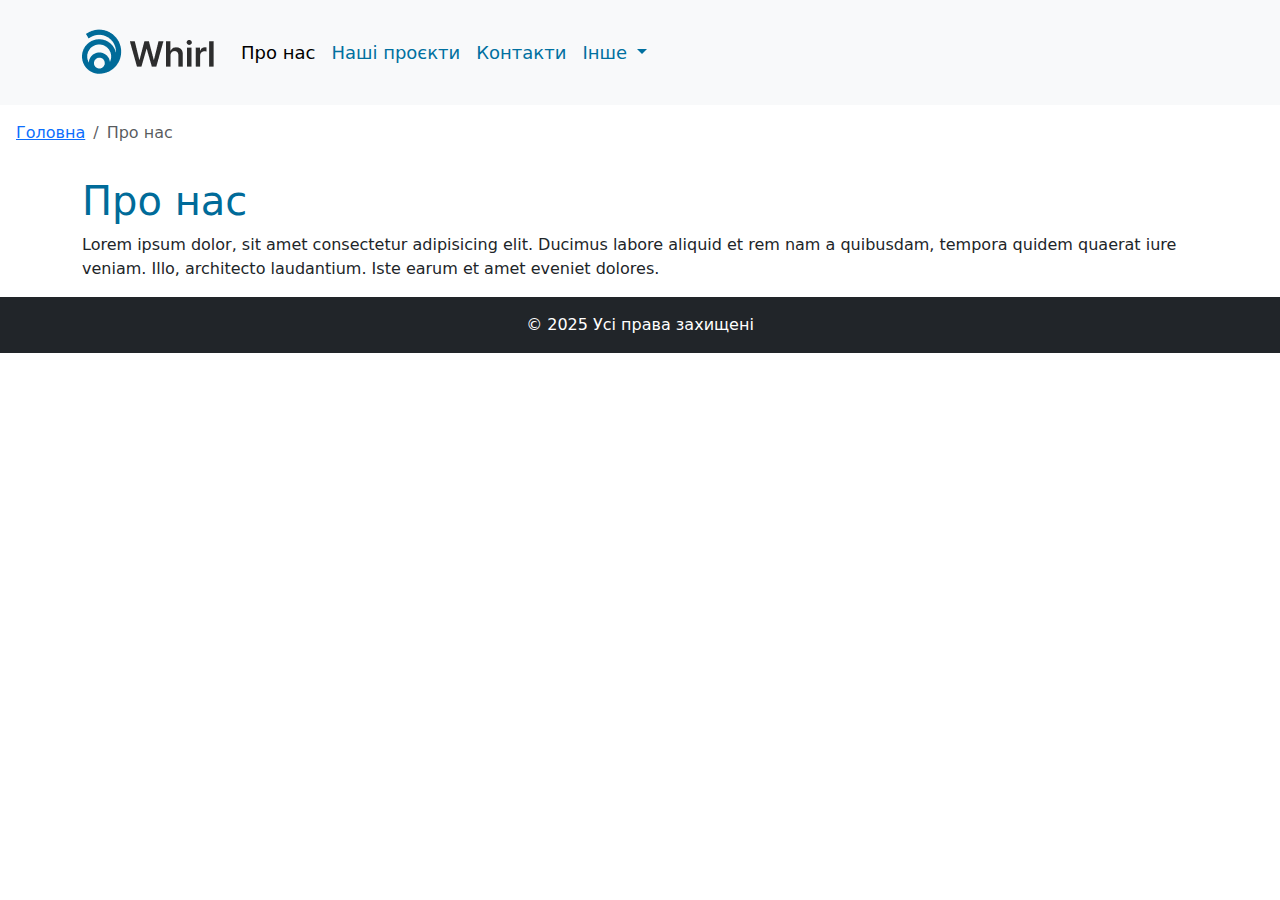
<file: pages/about.html>
<!DOCTYPE html>
<html lang="uk">

<head>
    <meta charset="UTF-8">
    <meta name="viewport" content="width=device-width, initial-scale=1">
    <title>Про нас</title>
    <link rel="stylesheet" href="https://cdn.jsdelivr.net/npm/bootstrap@5.3.0/dist/css/bootstrap.min.css">
    <link rel="stylesheet" href="../css/index.css">
</head>

<body>

    <header class="bg-light p-3">
        <nav class="navbar navbar-expand-lg navbar-light bg-light">
            <div class="container">
                <a class="navbar-brand" href="../index.html"><img src="../images/logo.png" alt="logo"></a>
                <button class="navbar-toggler" type="button" data-bs-toggle="collapse" data-bs-target="#navbarNav">
                    <span class="navbar-toggler-icon"></span>
                </button>
                <div class="collapse navbar-collapse" id="navbarNav">
                    <ul class="navbar-nav me-auto">
                        <li class="nav-item"><a class="nav-link active" href="./about.html">Про нас</a></li>
                        <li class="nav-item"><a class="nav-link" href="./projects.html">Наші проєкти</a></li>
                        <li class="nav-item"><a class="nav-link" href="./contacts.html">Контакти</a></li>
                        <li class="nav-item dropdown">
                            <a class="nav-link dropdown-toggle" href="#" role="button" data-bs-toggle="dropdown"
                                aria-expanded="false">
                                Інше
                            </a>
                            <ul class="dropdown-menu">
                                <li><a class="dropdown-item" href="../index.html#form1">Зворотній зв'язок</a></li>
                                <li><a class="dropdown-item" href="../index.html">Головна</a></li>
                                <li>
                                    <hr class="dropdown-divider">
                                </li>
                                <li><a class="dropdown-item" href="#">Something else here</a></li>
                            </ul>
                        </li>
                    </ul>
                </div>
            </div>
        </nav>
    </header>

    <nav aria-label="breadcrumb">
        <ol class="breadcrumb p-3">
            <li class="breadcrumb-item"><a href="../index.html">Головна</a></li>
            <li class="breadcrumb-item active" aria-current="page">Про нас</li>
        </ol>
    </nav>

    <div class="container mt-3">
        <h1>Про нас</h1>
        <p>Lorem ipsum dolor, sit amet consectetur adipisicing elit. Ducimus labore aliquid et rem nam a quibusdam,
            tempora quidem quaerat iure veniam. Illo, architecto laudantium. Iste earum et amet eveniet dolores.</p>
    </div>

    <footer class="bg-dark text-white text-center p-3 mt-3">
        © 2025 Усі права захищені
    </footer>
    <script src="https://cdn.jsdelivr.net/npm/bootstrap@5.3.0/dist/js/bootstrap.bundle.min.js" defer></script>
</body>

</html>
</file>
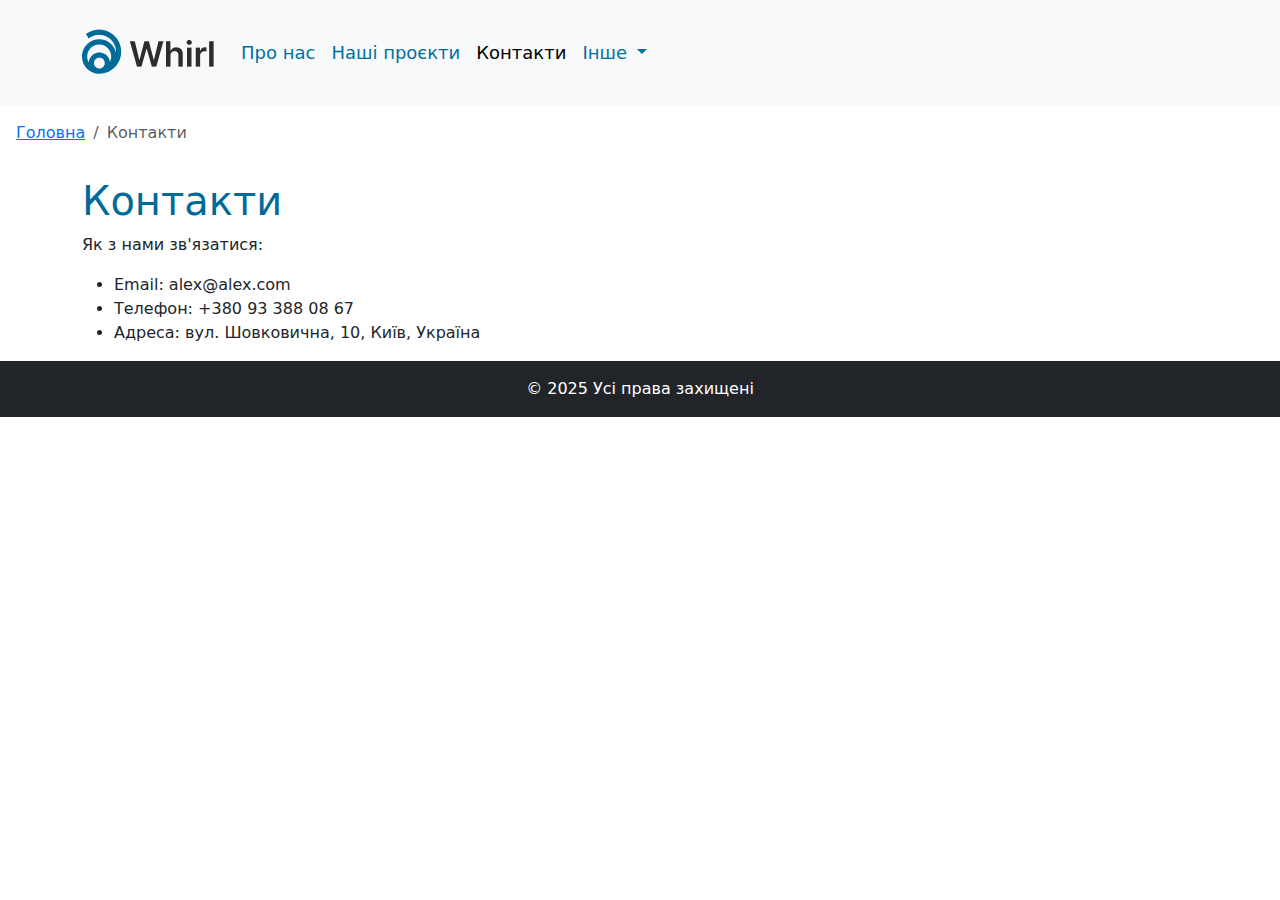
<file: pages/contacts.html>
<!DOCTYPE html>
<html lang="uk">

<head>
    <meta charset="UTF-8">
    <meta name="viewport" content="width=device-width, initial-scale=1">
    <title>Контакти</title>
    <link rel="stylesheet" href="https://cdn.jsdelivr.net/npm/bootstrap@5.3.0/dist/css/bootstrap.min.css">
    <link rel="stylesheet" href="../css/index.css">
</head>

<body>

    <header class="bg-light p-3">
        <nav class="navbar navbar-expand-lg navbar-light bg-light">
            <div class="container">
                <a class="navbar-brand" href="../index.html"><img src="../images/logo.png" alt="logo"></a>
                <button class="navbar-toggler" type="button" data-bs-toggle="collapse" data-bs-target="#navbarNav">
                    <span class="navbar-toggler-icon"></span>
                </button>
                <div class="collapse navbar-collapse" id="navbarNav">
                    <ul class="navbar-nav me-auto">
                        <li class="nav-item"><a class="nav-link" href="../pages/about.html">Про нас</a></li>
                        <li class="nav-item"><a class="nav-link" href="../pages/projects.html">Наші проєкти</a>
                        </li>
                        <li class="nav-item"><a class="nav-link active" href="../pages/contacts.html">Контакти</a></li>
                        <li class="nav-item dropdown">
                            <a class="nav-link dropdown-toggle" href="#" role="button" data-bs-toggle="dropdown"
                                aria-expanded="false">
                                Інше
                            </a>
                            <ul class="dropdown-menu">
                                <li><a class="dropdown-item" href="../index.html#form1">Зворотній зв'язок</a></li>
                                <li><a class="dropdown-item" href="../index.html">Головна</a></li>
                                <li>
                                    <hr class="dropdown-divider">
                                </li>
                                <li><a class="dropdown-item" href="#">Something else here</a></li>
                            </ul>
                        </li>
                    </ul>
                </div>
            </div>
        </nav>
    </header>

    <nav aria-label="breadcrumb">
        <ol class="breadcrumb p-3">
            <li class="breadcrumb-item"><a href="../index.html">Головна</a></li>
            <li class="breadcrumb-item active" aria-current="page">Контакти</li>
        </ol>
    </nav>

    <div class="container mt-3">
        <h1>Контакти</h1>
        <p>Як з нами зв'язатися:</p>
        <ul>
            <li>Email: alex@alex.com</li>
            <li>Телефон: +380 93 388 08 67</li>
            <li>Адреса: вул. Шовковична, 10, Київ, Україна</li>
        </ul>
    </div>

    <footer class="bg-dark text-white text-center p-3 mt-3">
        © 2025 Усі права захищені
    </footer>
    <script src="https://cdn.jsdelivr.net/npm/bootstrap@5.3.0/dist/js/bootstrap.bundle.min.js" defer></script>
</body>

</html>
</file>
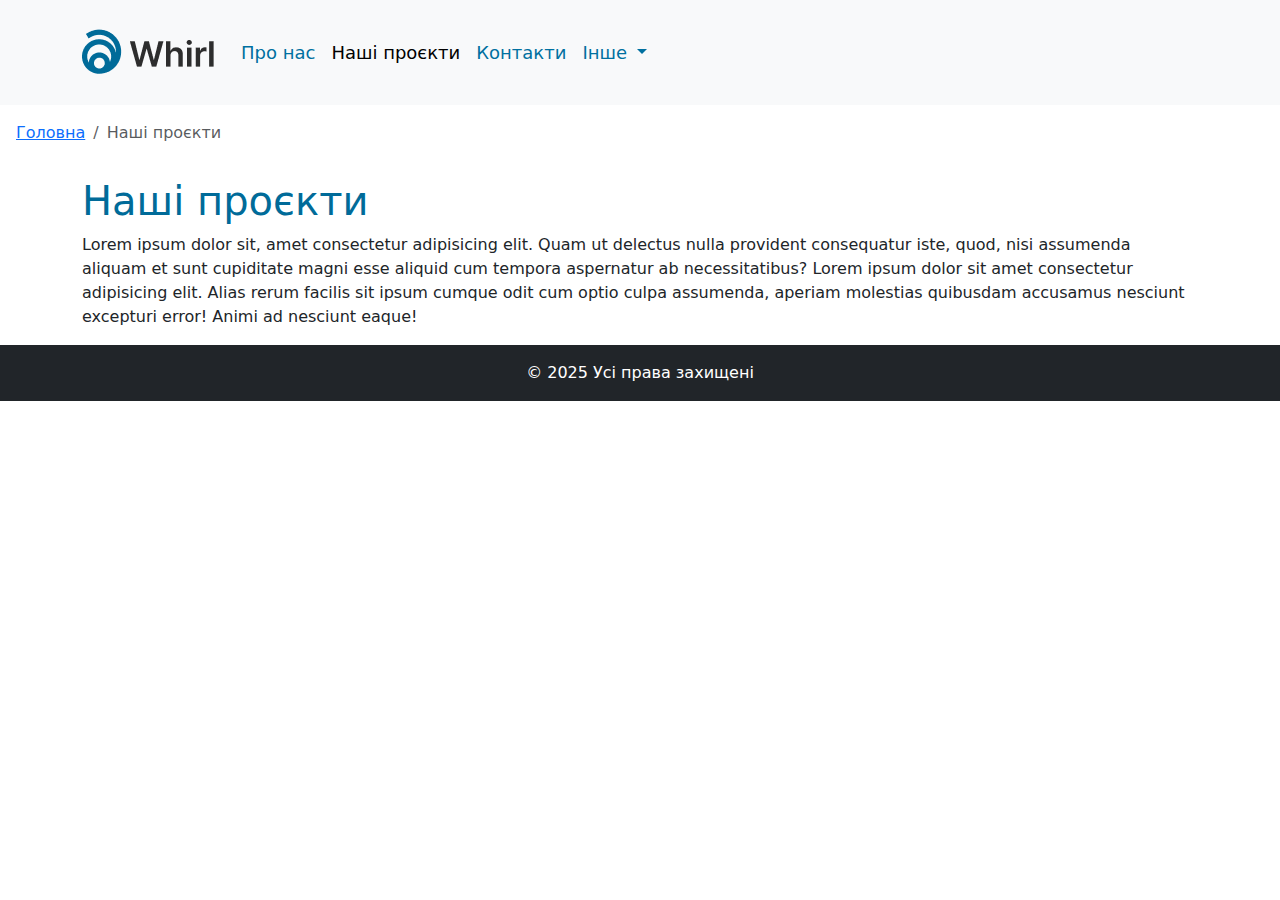
<file: pages/projects.html>
<!DOCTYPE html>
<html lang="uk">

<head>
    <meta charset="UTF-8">
    <meta name="viewport" content="width=device-width, initial-scale=1">
    <title>Наші проєкти</title>
    <link rel="stylesheet" href="https://cdn.jsdelivr.net/npm/bootstrap@5.3.0/dist/css/bootstrap.min.css">
    <link rel="stylesheet" href="../css/index.css">
</head>

<body>

    <header class="bg-light p-3">
        <nav class="navbar navbar-expand-lg navbar-light bg-light">
            <div class="container">
                <a class="navbar-brand" href="../index.html"><img src="../images/logo.png" alt="logo"></a>
                <button class="navbar-toggler" type="button" data-bs-toggle="collapse" data-bs-target="#navbarNav">
                    <span class="navbar-toggler-icon"></span>
                </button>
                <div class="collapse navbar-collapse" id="navbarNav">
                    <ul class="navbar-nav me-auto">
                        <li class="nav-item"><a class="nav-link" href="../pages/about.html">Про нас</a></li>
                        <li class="nav-item"><a class="nav-link active" href="../pages/projects.html">Наші проєкти</a>
                        </li>
                        <li class="nav-item"><a class="nav-link" href="../pages/contacts.html">Контакти</a></li>
                        <li class="nav-item dropdown">
                            <a class="nav-link dropdown-toggle" href="#" role="button" data-bs-toggle="dropdown"
                                aria-expanded="false">
                                Інше
                            </a>
                            <ul class="dropdown-menu">
                                <li><a class="dropdown-item" href="../index.html#form1">Зворотній зв'язок</a></li>
                                <li><a class="dropdown-item" href="../index.html">Головна</a></li>
                                <li>
                                    <hr class="dropdown-divider">
                                </li>
                                <li><a class="dropdown-item" href="#">Something else here</a></li>
                            </ul>
                        </li>
                    </ul>
                </div>
            </div>
        </nav>
    </header>

    <nav aria-label="breadcrumb">
        <ol class="breadcrumb p-3">
            <li class="breadcrumb-item"><a href="../index.html">Головна</a></li>
            <li class="breadcrumb-item active" aria-current="page">Наші проєкти</li>
        </ol>
    </nav>

    <div class="container mt-3">
        <h1>Наші проєкти</h1>
        <p>Lorem ipsum dolor sit, amet consectetur adipisicing elit. Quam ut delectus nulla provident consequatur iste,
            quod, nisi assumenda aliquam et sunt cupiditate magni esse aliquid cum tempora aspernatur ab necessitatibus?
            Lorem ipsum dolor sit amet consectetur adipisicing elit. Alias rerum facilis sit ipsum cumque odit cum optio
            culpa assumenda, aperiam molestias quibusdam accusamus nesciunt excepturi error! Animi ad nesciunt eaque!
        </p>
    </div>

    <footer class="bg-dark text-white text-center p-3 mt-3">
        © 2025 Усі права захищені
    </footer>
    <script src="https://cdn.jsdelivr.net/npm/bootstrap@5.3.0/dist/js/bootstrap.bundle.min.js" defer></script>
</body>

</html>
</file>
<file: css/index.css>
:root {
    --gap: 20px;
    --bs-primary-text-emphasis: #006B99;
    --bs-accordion-bg: #E6F7FF;
    --link-hover-color: orange;
}

.carousel .slide {
    padding-bottom: var(--gap);
}

.carousel-inner {
    border-radius: 10px;
}

aside h3 {
    margin: 5px 0;
}

.text {
    margin-top: var(--gap);
}

h1, h2, h3, h4 {
    color: var(--bs-primary-text-emphasis);
}

.navbar-nav a {
    color: #0070A0;
    font-size: 18px;
}

.aside-links {
    color: var(--bs-primary-text-emphasis);
    text-decoration: none;
    text-transform: uppercase;
    letter-spacing: 2px;
}

.aside-links:hover {
    color: var(--link-hover-color);
    transition: .3s linear;
}

button span {
    padding: 5px;
}

.accordion-item {
    background-color: #D8E9FF;
}

.custom-section {
    background-color: #EAF7FF;
    padding: 50px 20px;
    border-radius: 10px;
}

.custom-btn {
    background-color: #0074B7;
    color: #fff;
    border-radius: 5px;
    padding: 10px 20px;
    text-decoration: none;
    display: inline-block;
    margin-top: 10px;
}

.custom-btn:hover {
    background-color: #005a91;
}

.features {
    font-size: 14px;
    color: #555;
    margin-top: 10px;
}

.features i {
    color: #0074B7;
    margin-right: 5px;
}

.img-fluid {
    padding: var(--gap);
}

form {
    padding: var(--gap);
}

.form-check-input:checked {
    background-color: #0074B7;
    border-color: #0074B7;
}
</file>
